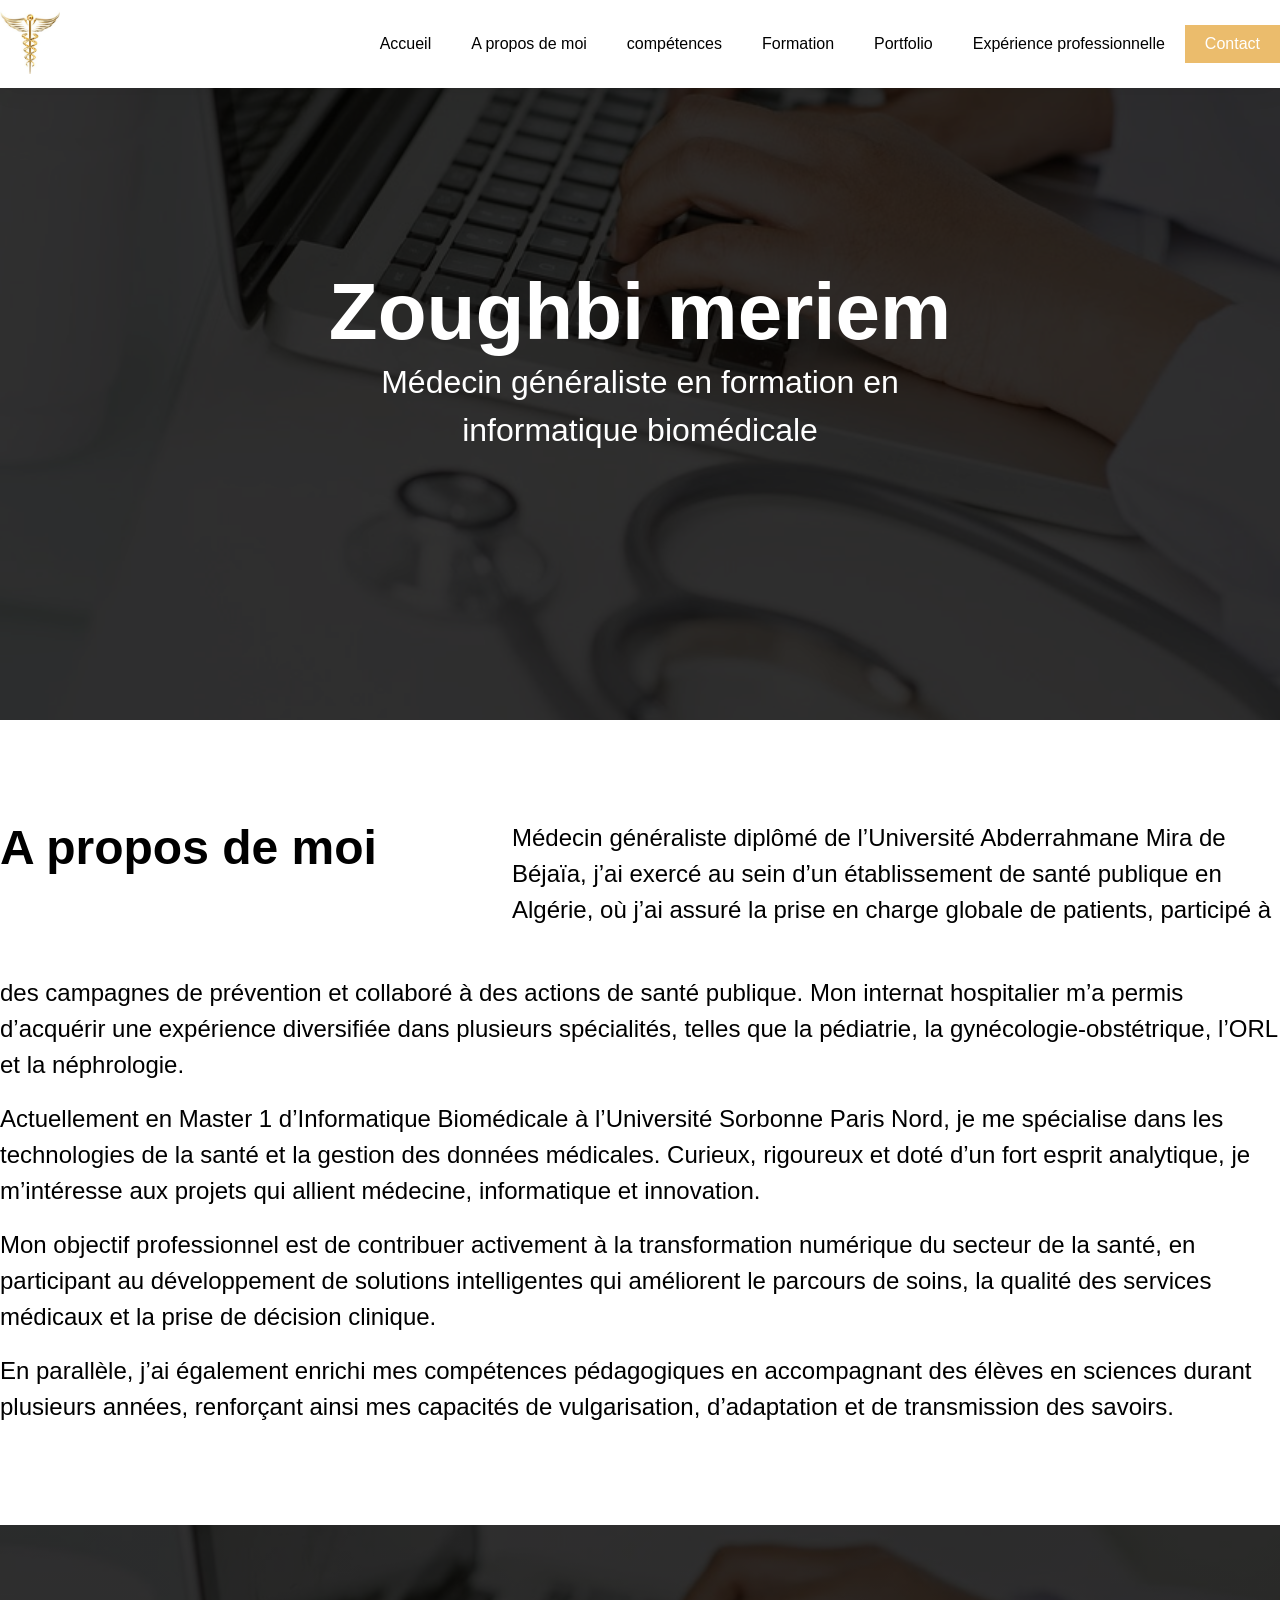
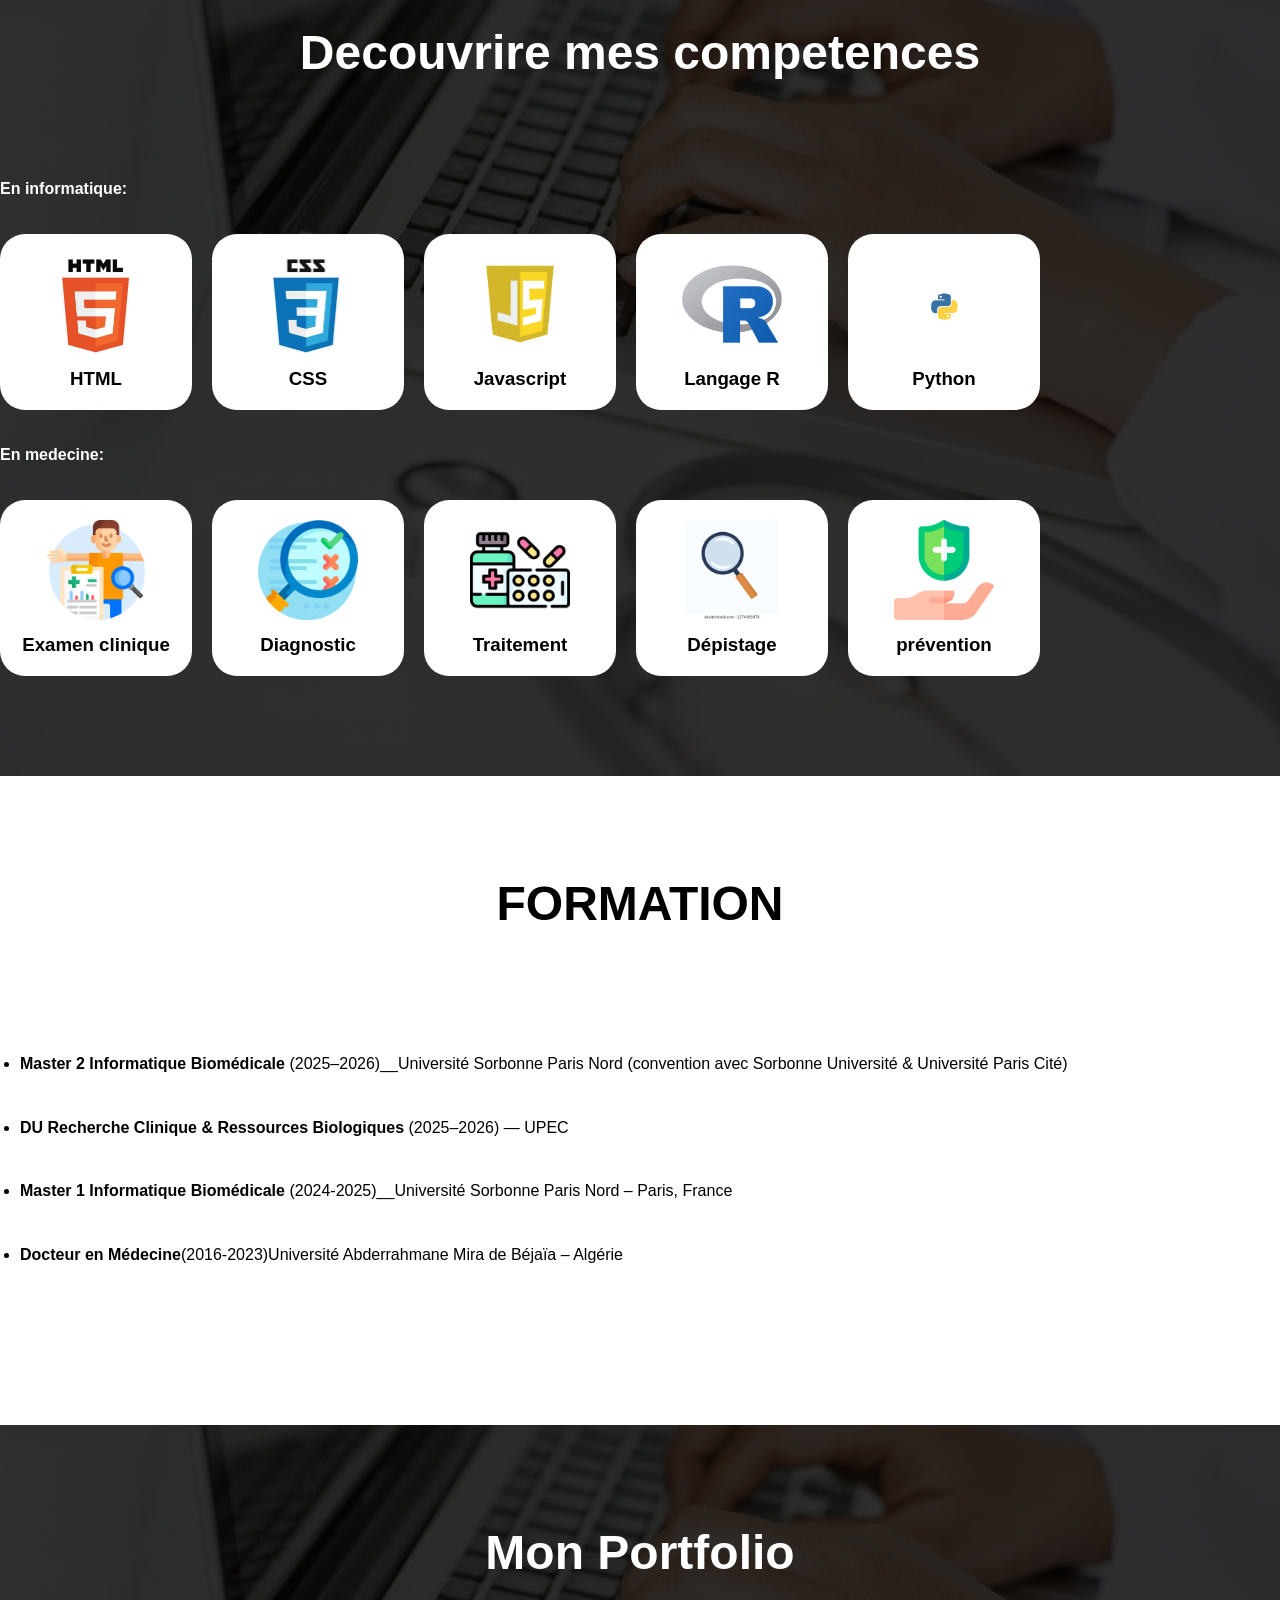
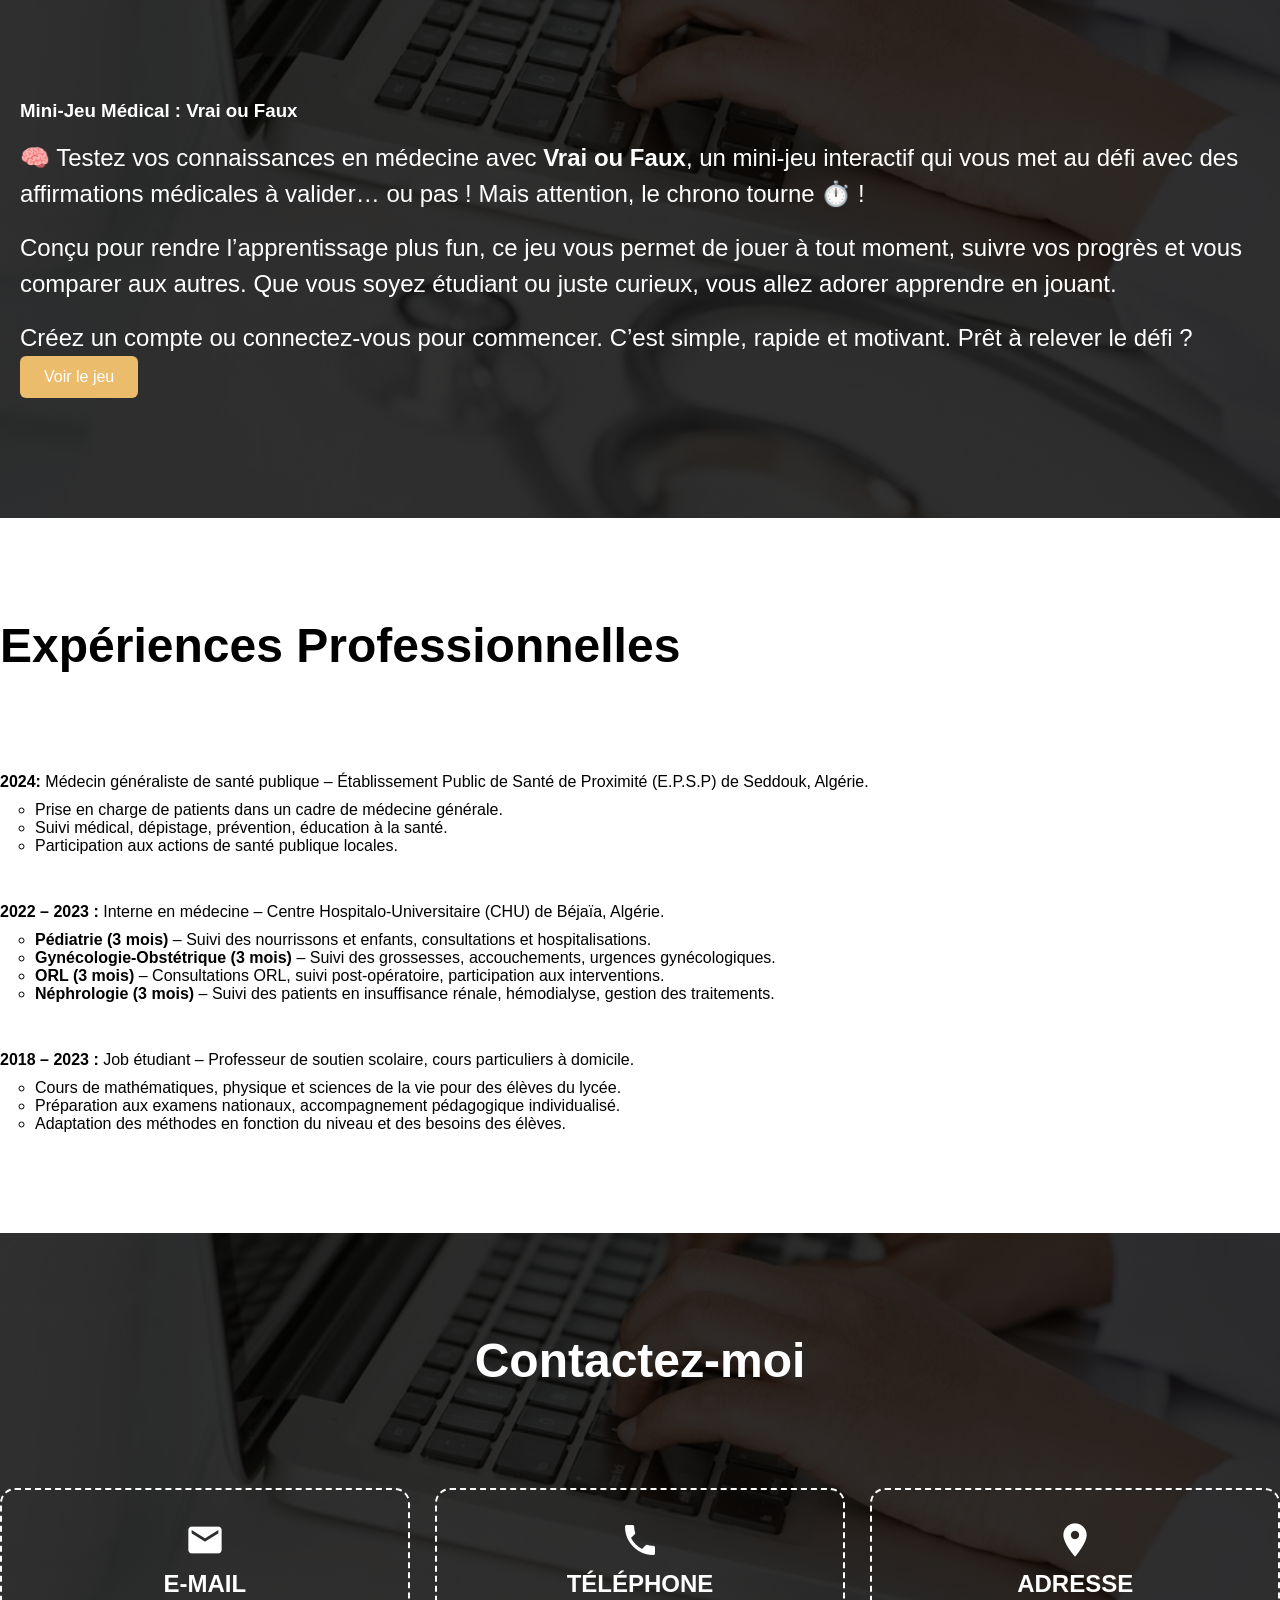
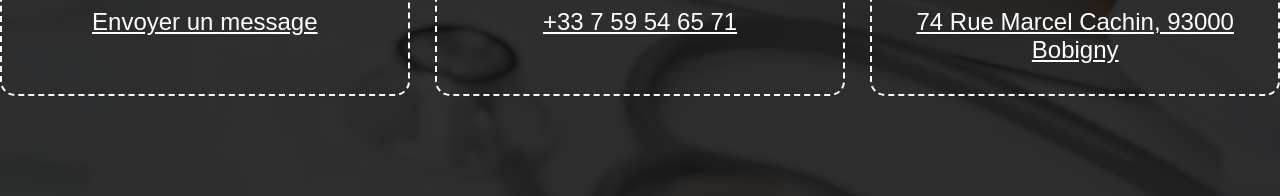
<file: index.html>
<!DOCTYPE html>
<html lang="fr">
<head>
    <meta charset="UTF-8"/>
	<meta name="viewport" content="width=device-width, initial-scale=1" />
    <meta type="description" content="ceci est mon portfolio etudient"/>
    <title>Portfolio de Meriem Zoughbi</title>
	<link href="https://fonts.googleapis.com/icon?family=Material+Icons" rel="stylesheet"/>
    <link rel="stylesheet" href="style.css"/>
	 <script src="https://cdn.emailjs.com/dist/email.min.js"></script>
</head>
<body>
  <header>
    <div class="boxed">
	  <div class="flex aligncenter space-between">
	    <button onclick="openMenu()" class="header-menu-mobile">
		   <span class="material-icons">menu</span>
		</button>
	    <a href="/" class="header-logo">
		  <img src="images/logo-m.jpg">
		</a>
		<ul class="header-menu">
	      <li><a href="#accueil">Accueil</a></li>
		  <li><a href="#moi">A propos de moi</a></li>
		  <li><a href="#competences">compétences</a></li>
		  <li><a href="#formation">Formation</a></li> 
		  <li><a href="#portfolio">Portfolio</a></li> 
		  <li><a href="#experience">Expérience professionnelle</a></li>
		  <li><a href="#contact">Contact</a></li>
		</ul>
	  </div>
	</div>
  </header>
  <div id="accueil" class="slider">
    <img src="images/image.jpg" class="slider-background">
	<div class="slider-content">
	  <h1>Zoughbi meriem</h1>
	  <p>Médecin généraliste en formation en informatique biomédicale</p>
	</div>	
  </div>
  <div id="moi" class="section">
    <div class="boxed">
	  <div class="flex toColumn mcenter">
	    <div class="w40 wm100">
		  <h2>A propos de moi</h2>
		</div>
		<div class="w60 wm100">
		  <p> Médecin généraliste diplômé de l’Université Abderrahmane Mira de Béjaïa, j’ai exercé au sein d’un établissement de santé publique en Algérie, où j’ai assuré la prise en charge globale de patients, participé à 
		   </p>
		</div>
	  </div>
	  <div class="toColumn mcenter">
	   <div class="wm100">
	    <p>des campagnes de prévention et collaboré à des actions de santé publique. Mon internat hospitalier m’a permis d’acquérir une expérience diversifiée dans plusieurs spécialités, telles que la pédiatrie, la gynécologie-obstétrique, l’ORL et la néphrologie.
        </p><br>
	    <p>
          Actuellement en Master 1 d’Informatique Biomédicale à l’Université Sorbonne Paris Nord, je me spécialise dans les technologies de la santé et la gestion des données médicales. Curieux, rigoureux et doté d’un fort esprit analytique, je m’intéresse aux projets qui allient médecine, informatique et innovation.
        </p><br>
        <p>
          Mon objectif professionnel est de contribuer activement à la transformation numérique du secteur de la santé, en participant au développement de solutions intelligentes qui améliorent le parcours de soins, la qualité des services médicaux et la prise de décision clinique.
        </p><br>
        <p>
          En parallèle, j’ai également enrichi mes compétences pédagogiques en accompagnant des élèves en sciences durant plusieurs années, renforçant ainsi mes capacités de vulgarisation, d’adaptation et de transmission des savoirs.
        </p>
		</div>
	  </div>
	</div>
  </div>
    
  <div id="competences" class="section dark">
    <div class="boxed text-center">
	  <h2>Decouvrire mes competences</h2>
	  <h4>En informatique:</h4><br><br>
	  <div class="flex toColumn gap20">
	    <div class="w25 wm100 skill">
		  <img src="images/logo-html.jpg">
		  <h3>HTML</h3>
		</div>
		<div class="w25 wm100 skill">
		  <img src="images/logo-css.jpg">
		  <h3>CSS</h3>
		</div>
		<div class="w25 wm100 skill">
		  <img src="images/logo-js.webp">
		  <h3>Javascript</h3>
		</div>
		<div class="w25 wm100 skill">
		  <img src="images/logo-r.png">
		  <h3>Langage R</h3>
		</div>
		<div class="w25 wm100 skill">
		  <img src="images/logo-python.png">
		  <h3>Python</h3>
		</div>
	  </div><br><br>
	  <h4>En medecine:</h4><br><br>
	  <div class="flex toColumn gap20">
	    <div class="w25 wm100 skill">
		  <img src="images/examen.png">
		  <h3>Examen clinique</h3>
		</div>
		 <div class="w25 wm100 skill">
		  <img src="images/diagnostic.png">
		  <h3>Diagnostic</h3>
		</div>
		<div class="w25 wm100 skill">
		  <img src="images/traitement.png">
		  <h3>Traitement</h3>
		</div>
		 <div class="w25 wm100 skill">
		  <img src="images/depistage.webp">
		  <h3>Dépistage</h3>
		</div>
		 <div class="w25 wm100 skill">
		  <img src="images/prevention.png">
		  <h3>prévention</h3>
		</div>
	  </div>
	</div>
  </div>
  
  <div id="formation" class="section">
    <div class="boxed text-center">
	  <h2>FORMATION</h2>
	  <div class="flex space-between">
	    <div class="w100 realisation">
		 <ul>
        <li><strong>Master 2 Informatique Biomédicale</strong> (2025–2026)__Université Sorbonne Paris Nord (convention avec Sorbonne Université & Université Paris Cité) </li><br>
        <li><strong>DU Recherche Clinique & Ressources Biologiques</strong> (2025–2026) — UPEC  </li><br>
		    <li><strong>Master 1 Informatique Biomédicale</strong> (2024-2025)__Université Sorbonne Paris Nord – Paris, France</li><br>
        <li><strong>Docteur en Médecine</strong>(2016-2023)Université Abderrahmane Mira de Béjaïa – Algérie</li><br>
    </ul>
		</div>
	  </div>
	</div>
  </div>
  


  <div id="portfolio" class="section dark">
    <div class="boxed text-center">
      <h2>Mon Portfolio</h2>
      <div class="flex toColumn gap20">
        <div class="w100 realisation">
          
		 <h3>Mini-Jeu Médical : Vrai ou Faux</h3><br>
         <p>🧠 Testez vos connaissances en médecine avec <strong>Vrai ou Faux</strong>, un mini-jeu interactif qui vous met au défi avec des affirmations médicales à valider… ou pas ! Mais attention, le chrono tourne ⏱️ !</p><br>
         <p>Conçu pour rendre l’apprentissage plus fun, ce jeu vous permet de jouer à tout moment, suivre vos progrès et vous comparer aux autres. Que vous soyez étudiant ou juste curieux, vous allez adorer apprendre en jouant.</p><br>
         <p>Créez un compte ou connectez-vous pour commencer. C’est simple, rapide et motivant. Prêt à relever le défi ?</p>
		 
         <div class="bouton-container">
            <a href="jeu.html" class="btn-primary-link">Voir le jeu</a>
		 </div>         
        </div>
      </div>
    </div>
  </div>
  

  
  <div id="experience" class="section">
   <div class="boxed">
    <h2>Expériences Professionnelles</h2>
    <ul>
      <li>
        <strong>2024:</strong> Médecin généraliste de santé publique – Établissement Public de Santé de Proximité (E.P.S.P) de Seddouk, Algérie.
        <ul class="pl">
          <li>Prise en charge de patients dans un cadre de médecine générale.</li>
          <li>Suivi médical, dépistage, prévention, éducation à la santé.</li>
          <li>Participation aux actions de santé publique locales.</li>
        </ul>
      </li><br>

      <li class="pl2">
        <strong>2022 – 2023 :</strong> Interne en médecine – Centre Hospitalo-Universitaire (CHU) de Béjaïa, Algérie.
        <ul class="pl">
          <li><strong>Pédiatrie (3 mois)</strong> – Suivi des nourrissons et enfants, consultations et hospitalisations.</li>
          <li><strong>Gynécologie-Obstétrique (3 mois)</strong> – Suivi des grossesses, accouchements, urgences gynécologiques.</li>
          <li><strong>ORL (3 mois)</strong> – Consultations ORL, suivi post-opératoire, participation aux interventions.</li>
          <li><strong>Néphrologie (3 mois)</strong> – Suivi des patients en insuffisance rénale, hémodialyse, gestion des traitements.</li>
        </ul>
      </li><br>

      <li class="pl2">
        <strong>2018 – 2023 :</strong> Job étudiant – Professeur de soutien scolaire, cours particuliers à domicile.
        <ul class="pl">
          <li>Cours de mathématiques, physique et sciences de la vie pour des élèves du lycée.</li>
          <li>Préparation aux examens nationaux, accompagnement pédagogique individualisé.</li>
          <li>Adaptation des méthodes en fonction du niveau et des besoins des élèves.</li>
        </ul>
      </li>
    </ul>
   </div>
  </div>

  
  
  
  

  <div id="contact" class="section dark">
   <div class="boxed text-center">
    <h2>Contactez-moi</h2>
    <div class="flex toColumn space-between mgap20">
      <div class="w32 wm100 contact">
        <span class="material-icons icon">mail</span>
        <span class="label">E-mail</span>
        <span class="value">
          <a href="formulaire.html">Envoyer un message</a>
        </span>
      </div>
      <div class="w32 wm100 contact">
        <span class="material-icons icon">phone</span>
        <span class="label">Téléphone</span>
        <span class="value"><a href="tel:+33759546571">+33 7 59 54 65 71</a></span>
      </div>
      <div class="w32 wm100 contact">
        <span class="material-icons icon">location_on</span>
        <span class="label">Adresse</span>
        <span class="value">
          <a href="https://www.google.com/maps?q=74 Rue Marcel Cachin, 93000 Bobigny" target="_blank">
            74 Rue Marcel Cachin, 93000 Bobigny
          </a>
        </span>
      </div>
    </div>
  </div>
 </div>	
	  
</body>
<script src="script.js"></script>
</html>
</file>
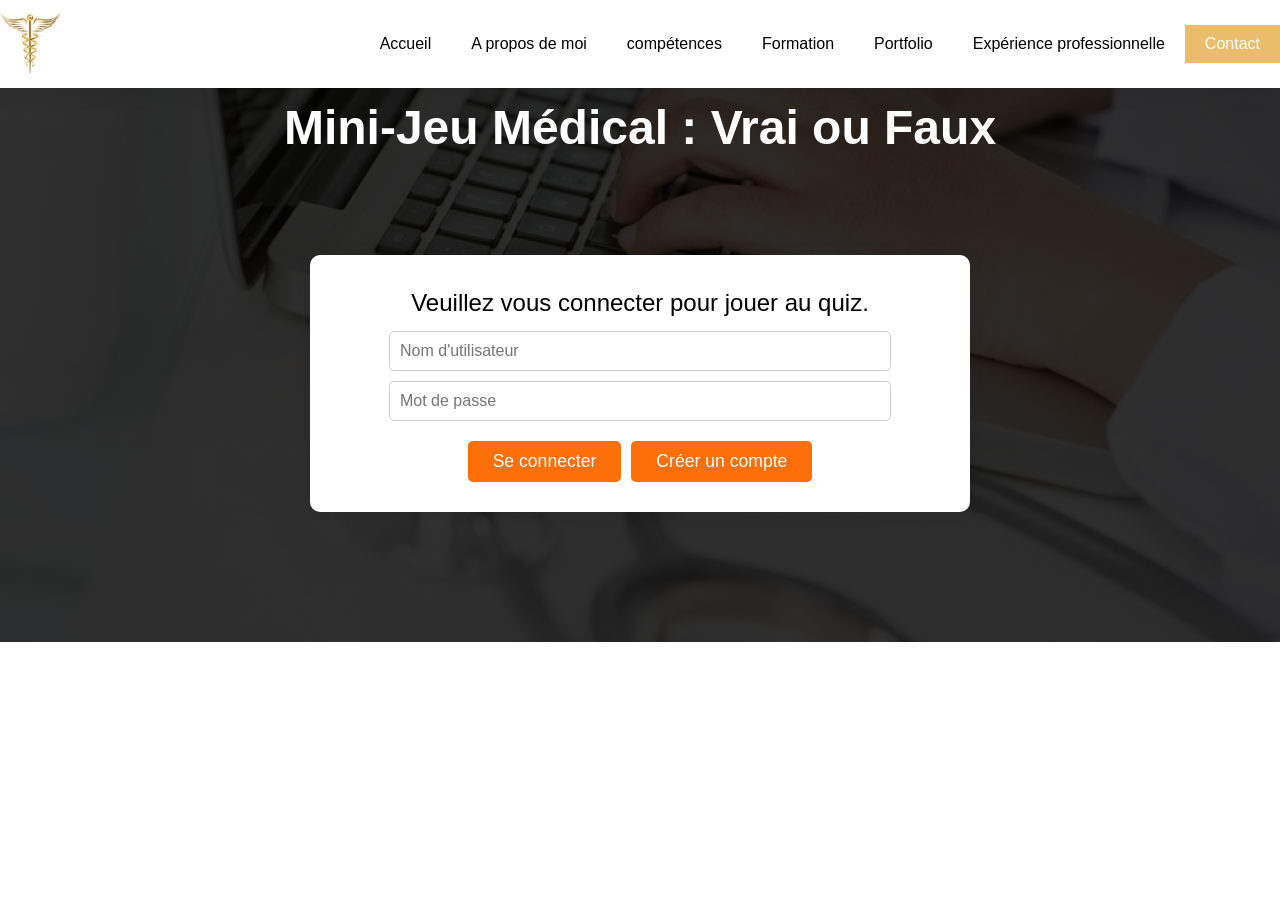
<file: jeu.html>
<!DOCTYPE html>
<html lang="fr">
<head>
    <meta charset="UTF-8"/>
	<meta name="viewport" content="width=device-width, initial-scale=1" />
    <meta type="description" content="ceci est mon portfolio etudient"/>
    <title>Portfolio de Meriem Zoughbi</title>
	<link href="https://fonts.googleapis.com/icon?family=Material+Icons" rel="stylesheet"/>
    <link rel="stylesheet" href="style.css"/>
	 <script src="https://cdn.emailjs.com/dist/email.min.js"></script>
</head>
<body>
  <header>
    <div class="boxed">
	  <div class="flex aligncenter space-between">
	    <button onclick="openMenu()" class="header-menu-mobile">
		   <span class="material-icons">menu</span>
		</button>
	    <a href="/" class="header-logo">
		  <img src="images/logo-m.jpg">
		</a>
		<ul class="header-menu">
	      <li><a href="index.html#accueil">Accueil</a></li>
		  <li><a href="index.html#moi">A propos de moi</a></li>
		  <li><a href="index.html#copetences">compétences</a></li>
		  <li><a href="index.html#formation">Formation</a></li> 
		  <li><a href="index.html#portfolio">Portfolio</a></li> 
		  <li><a href="index.html#experience">Expérience professionnelle</a></li>
		  <li><a href="index.html#contact">Contact</a></li>
		</ul>
	  </div>
	</div>
  </header>

  <div class="section dark">
    <div class="boxed text-center">
      <h2>Mini-Jeu Médical : Vrai ou Faux</h2>
      
      <!-- 🔐 Authentification -->
      <div id="auth-container" class="quiz-box">
        <p id="auth-message">Veuillez vous connecter pour jouer au quiz.</p>
        <input type="text" id="username" placeholder="Nom d'utilisateur" />
        <input type="password" id="password" placeholder="Mot de passe" />
        <input type="password" id="confirm-password" placeholder="Confirmez le mot de passe" class="hidden" />

        <div class="quiz-buttons">
          <button onclick="login()" id="login-btn">Se connecter</button>
          <button onclick="showRegisterForm()" id="show-register-btn">Créer un compte</button>
          <button onclick="register()" id="register-btn" class="hidden">Valider l'inscription</button>
          <button onclick="showLoginForm()" id="back-to-login-btn" class="hidden">Retour à la connexion</button>
        </div>

        <p id="auth-feedback" style="color: red;"></p>
      </div>

      <!-- 🎯 Quiz -->
      <div id="quiz-container" class="quiz-box hidden">
        <p id="welcome-user"></p>
        <p id="question">Chargement de la question...</p>

        <div class="quiz-buttons">
          <button onclick="checkAnswer(true)" id="true-btn">Vrai</button>
          <button onclick="checkAnswer(false)" id="false-btn">Faux</button>
        </div>

        <p id="feedback"></p>
        <p id="score">Score : 0</p>
        <p id="correct-answers">0/3</p>
        <p id="timer-row">⏱️ Temps restant : <span id="time-left">30</span> secondes</p>

        <button onclick="nextQuestion()" id="next-btn" class="hidden">Question suivante</button>
        <button onclick="restartQuiz()" id="restart-btn" class="hidden">Rejouer</button>
        <br><br>
        <button onclick="logout()">Se déconnecter</button>
      </div>
    </div>
  </div>
</body>
<script src="script.js"></script>
</html>
</file>
<file: style.css>
*{
	margin:0;
	padding:0;
}
body{
  font-family:'inter', sans-serif;
}

.slider{
  width:100%;
  min-height:80vh;
  aspect-ratio: 16/9;
  background:#000;
  position:relative;
}

.slider-background{
	width:100%;
	height:100%;
	object-fit:cover;
	filter:brightness(20%);
}
.slider-content {
	position:absolute;
	top:50%;
	left:50%;
	transform:translate(-50%, -50%);
	text-align:center;	
}
h1{
	color:#fff;
	font-size:5rem;	
}
h2{
	font-size:3rem;	
	margin-bottom:100px;
}
p{
	font-size:1.5rem;
	line-height:1.5em;
}

.slider-content p{
	color:#fff;
	font-size:2rem;
	font-weight:300;
}

.section {
	padding: 100px 0;
	
}

.boxed{
	max-width:1280px;
	margin-inline:auto;
}
.flex{
	display:flex;
}
.dark{
	background:linear-gradient(rgba(0,0,0,0.8), rgba(0,0,0,0.8)), url(images/image.jpg);
	background-size:cover;
	background-position-y:50%;
	color:#fff;
}
.w40{
	width:40%;
}
.w60{
	width:60%;
}
.w100{
	width:100%;
}
.text-center{
	text-align:center;
}
.w25{
	width:15%;
}
.w32{
	width:32%;
}
.space-between{
	justify-content:space-between;
}
.gap20{
	gap:20px;
}
.skill{
	background:#fff;
	border-radius:25px;
	padding:20px;
	box-sizing:border-box;
}
.skill img{
	width:100px;
	height:100px;
	aspet-ratio:1/1;
	object-fit:contain;
}
.skill h3{
	color:#000;
	margin-top:10px;
}
.realisation{
	height:auto;
	padding:20px;
	text-align:left;
}

.icon{
	display:block;
	font-size:40px !important;
}

.label{
	display:block;
	font-weight:700;
	text-transform:uppercase;
	margin:10px 0;
	font-size:1.5rem;
}
.value{
	display:block;
	font-size:1.5rem;
}
.contact{
	border:2px dashed #fff;
	border-radius:15px;
	padding:30px;
	box-sizing:border-box;
}

#contact a{
	color:#fff;
}
.aligncenter{
	align-items:center;
}

header{
	position:fixed;
	top:0;
	left:0;
	width:100%;
	background:#fff;
	z-index:999;
	padding-block:10px;
	box-shadow:1px 1px 25px rgba(0,0,0,0.07);
}
.header-logo{
	display:block;
}
.header-logo img{
	width:60px;
}
.header-menu{
	display:flex;
	align-items:center;
	list-style:none;
}
.header-menu li a{
	text-decoration: none;
	color:#000;
	padding:10px 20px;
	display:block;
	box-sizing: border-box;
	transition:2s ease;
}
.header-menu li a:hover{
	background:#f2f2f2;
}
.header-menu li:last-child a{
	background-color:#ebbc6c;
	color:#fff;
}
.header-menu-mobile{
	display:none;
}


.boxed h4{
	text-align:left;
}


.pl{
	padding-left:35px;
	padding-top:10px;
}


#experience .pl2{
	padding-top:30px;
}

.realisation ul li{
  margin-bottom: 20px;
  font-size: 16px;
  line-height: 1.6;
}



/*  Boîte principale */
.quiz-box {
  background: #fff;
  color: #000;
  padding: 30px;
  border-radius: 10px;
  box-shadow: 0px 0px 15px rgba(0, 0, 0, 0.1);
  max-width: 600px;
  margin: 30px auto;
  text-align: center;
}

/* Champs d'entrée (text/password) */
input[type="text"],
input[type="password"] {
  padding: 10px;
  font-size: 1rem;
  width: 80%;
  margin: 10px auto;
  display: block;
  border: 1px solid #ccc;
  border-radius: 5px;
}

/*  Boutons */
.quiz-buttons {
  display: flex;
  justify-content: center;
  gap: 10px;
  flex-wrap: wrap;
  margin-top: 20px;
}

.quiz-buttons button,
#next-btn,
#restart-btn {
  padding: 10px 25px;
  font-size: 1.1rem;
  border: none;
  border-radius: 5px;
  cursor: pointer;
  background: #fc6f09;
  color: #fff;
  transition: background 0.3s;
}

.quiz-buttons button:hover,
#next-btn:hover,
#restart-btn:hover {
  background: #e95e00;
}

/*  Champ caché (ex: confirmer mot de passe au démarrage) */
.hidden {
  display: none !important;
}

/*  Animation douce lors des transitions */
.fade-out {
  opacity: 0;
  transition: opacity 0.3s ease-out;
}

.fade-in {
  opacity: 1;
  transition: opacity 0.3s ease-in;
}



/* Style pour le formulaire caché */
#contactForm {
  display: none;
  background-color: #fff;
  padding: 30px;
  border-radius: 10px;
  box-shadow: 0 4px 6px rgba(0, 0, 0, 0.1);
  max-width: 500px;
  margin: 20px auto;
  text-align: center;
}

#contactForm input,
#contactForm textarea {
  width: 100%;
  padding: 10px;
  margin: 10px 0;
  border-radius: 5px;
  border: 1px solid #ccc;
}

#contactForm button {
  background-color: #fc6f09;
  color: white;
  border: none;
  padding: 10px 20px;
  border-radius: 5px;
  cursor: pointer;
  margin: 10px 0;
}

#contactForm button:hover {
  background-color: #e95e00;
}

/* Masquer le formulaire par défaut */
.hidden {
  display: none;
}




/* Ciblage exclusif des éléments du formulaire */
.formulaire-container {
  display: none;
  margin-top: 40px;
  animation: fadeIn 0.5s ease;
}

.formulaire-form {
  background: #2e2e2e;
  padding: 30px;
  border-radius: 10px;
  max-width: 600px;
  margin: auto;
  text-align: left;
}

.formulaire-group {
  margin-bottom: 20px;
}

.formulaire-form input,
.formulaire-form textarea {
  width: 100%;
  padding: 12px;
  border-radius: 6px;
  border: none;
  font-size: 1em;
  background: #fff;
  color: #000;
}

.formulaire-form textarea {
  resize: vertical;
  min-height: 120px;
}

.formulaire-form button {
  background-color: #ebbc6c;
  color: #000;
  padding: 12px 24px;
  border: none;
  border-radius: 6px;
  cursor: pointer;
  font-weight: bold;
}

.formulaire-status {
  margin-top: 15px;
  font-weight: bold;
}

/* Animation */
@keyframes fadeIn {
  from {
    opacity: 0;
    transform: translateY(15px);
  }
  to {
    opacity: 1;
    transform: translateY(0);
  }
}

.btn-primary-link {
  display: inline-block;
  padding: 12px 24px;
  font-size: 1rem;
  background-color: #ebbc6c;
  color: white;
  text-decoration: none;
  border-radius: 6px;
  white-space: nowrap;
  transition: background-color 0.3s;
}

.btn-primary-link:hover {
  background-color: #fc6f09;
}


@media(max-width:810px){
	header{
		height:60px !important;
	}
	.header-menu-mobile{
		display:block;
		border:0px;
		background-color:#fff;
		position:absolute;
		left:5%;
		top:50%;
		transform:translatey(-50%);
		z-index:991;
	}
	
	.header-logo{
		position:absolute;
		left:50%;
		top:50%;
		transform:translate(-50%, -50%);
		z-index:991;
    }
	.header-menu{
		position:fixed;
		top:0;
		left:0;
		width:100%;
		height:100vh;
		background-color:#fff;
		flex-direction:column;
		align-items:center;
		justify-content:center;
		gap:30px;
		display:none;
	}
	.active{
		display:flex;
		
	}
	.header-menu li:last-child a{
		margin-top:10px;
	}
	
	h2{
		font-size:1.75rem;
		margin-bottom:30px;
	}
	.slider{
		height:60vh;
	}
	.slider-content{
		width:90%;
	}
	.slider-content p{
		margin-top:20px;
		font-size:1.5rem;
		text-wrap:balance;
	}
    h1{
		font-size:2rem;
	}
	p{
		font-size:1rem;
		text-wrap:balance;
	}
	.toColumn{
		flex-direction:column;
	}
		
	.mcenter{
		justify-content:center;
		align-items:center;
		text-align:center;
	}
		
	.wm100{
		width:100% !important;
	}
	.section{
		padding:50px, 0;
	}
	.boxed{
		max-width:90%;
	}
	.mgap20{
		gap:20px;
	}
}
</file>
